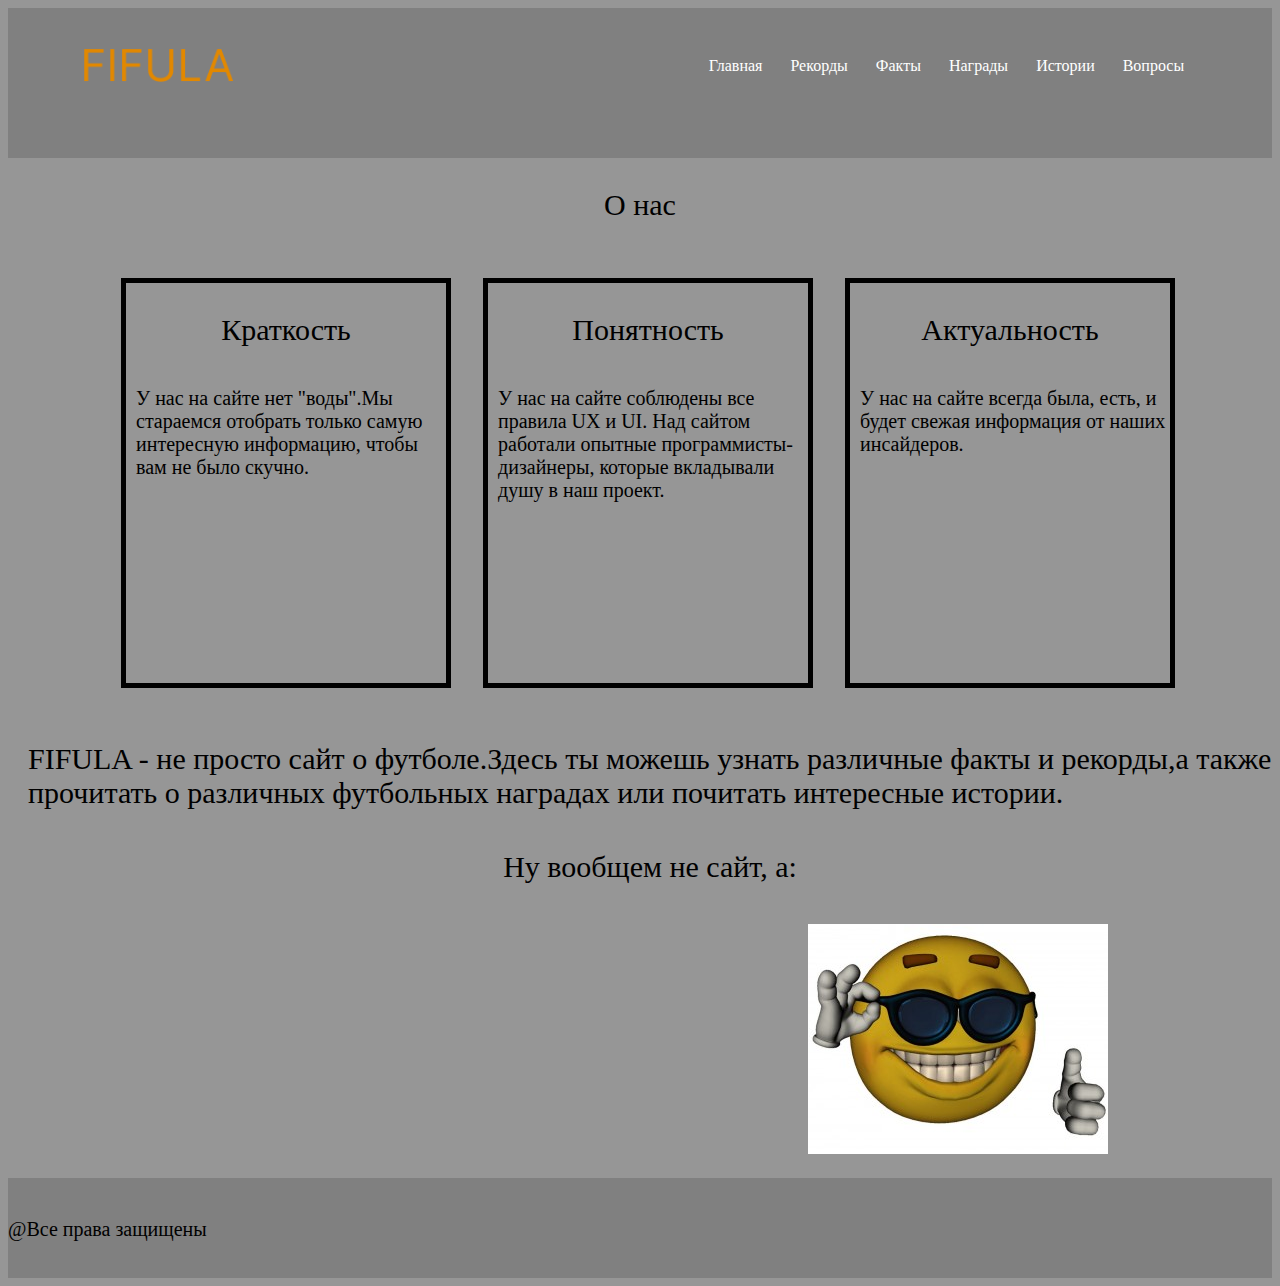
<file: index.html>
<!DOCTYPE html>
<html lang="en">
<head>
    <meta charset="UTF-8">
    <meta http-equiv="X-UA-Compatible" content="IE=edge">
    <meta name="viewport" content="width=device-width, initial-scale=1.0">
    <title>Document</title>
    <link rel="stylesheet" href="style.css">
</head>
<body>
    <header>
        <div class="header-inner">
            <div class="logo">
                <img src="images/FIFULA.png" alt="">
            </div>
        <nav id="navLinks">
            <ul>
                <li><a href="index.html">Главная</a></li>
                <li><a href="Ist.html">Рекорды</a></li>
                <li><a href="Fat.html">Факты</a></li>
                <li><a href="Nag.html">Награды</a></li>
                <li><a href="Rek.html">Истории</a></li>
                <li><a href="Vop.html">Вопросы</a></li>
            </ul>
        </nav>
    </div>   
    </header>
    <article>
          <p class="nas">О нас</p>
          <div class="container">
            <div class="item">
                <p class="pon">Краткость</p>   
                <p class="po">У нас на сайте нет "воды".Мы стараемся отобрать только самую интересную информацию, чтобы вам не было скучно.</p>
            </div>
            <div class="item">
                <p class="pon">Понятность</p>   
                <p class="po">У нас на сайте соблюдены все правила UX и UI. Над сайтом работали опытные программисты-дизайнеры, которые вкладывали душу в наш проект.</p>
            </div>
            <div class="item">
                <p class="pon">Актуальность</p>   
                <p class="po">У нас на сайте всегда была, есть, и будет свежая информация от наших инсайдеров.</p>
            </div>
        </div>
        <p class="fif">FIFULA - не просто сайт о футболе.Здесь ты можешь узнать различные факты и рекорды,а также прочитать о различных футбольных наградах или почитать интересные истории.</p>
        <p class="fif">Ну вообщем не сайт, а:</p>
        <img class="lai" src="images/лайк.jpg">
    </article>
    <footer>
        
        <p class="fot">@Все права защищены</p>
 
     </footer>
    <script src="script.js"></script>
</body>
</html>
</file>
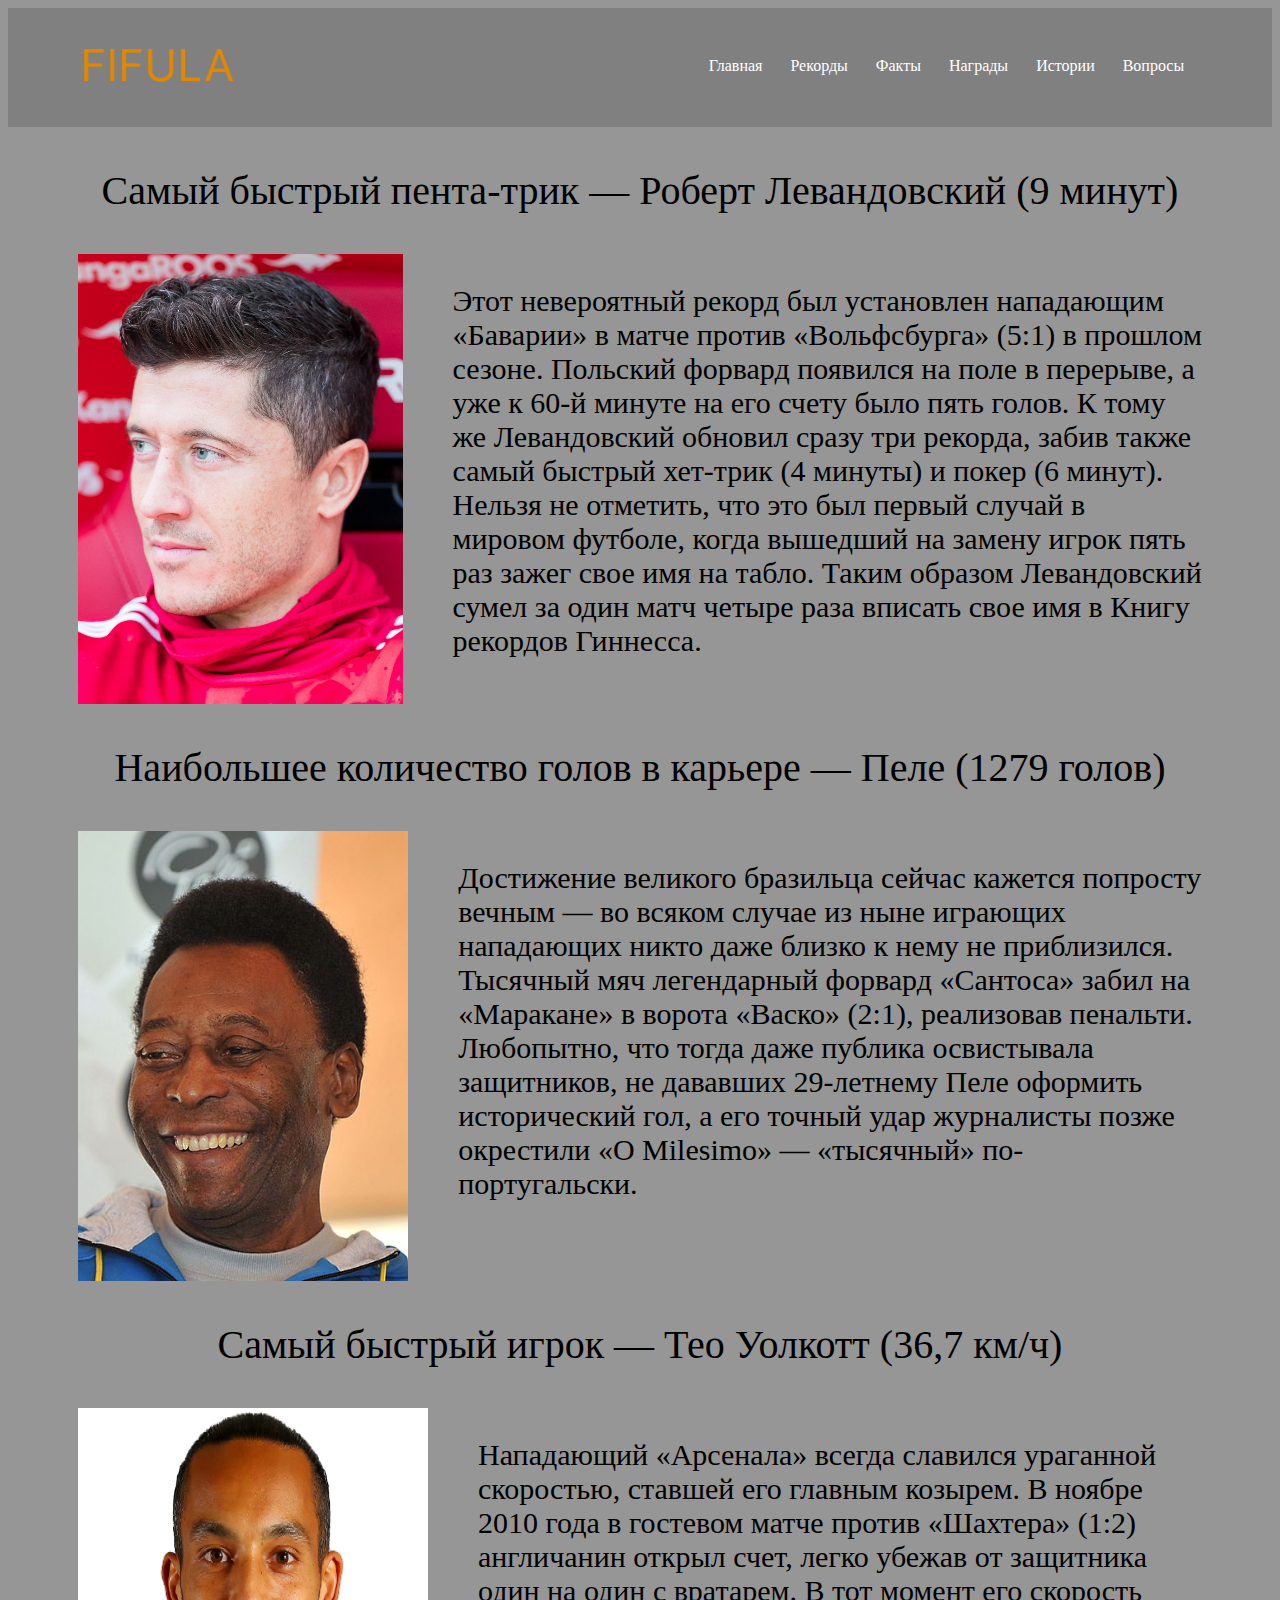
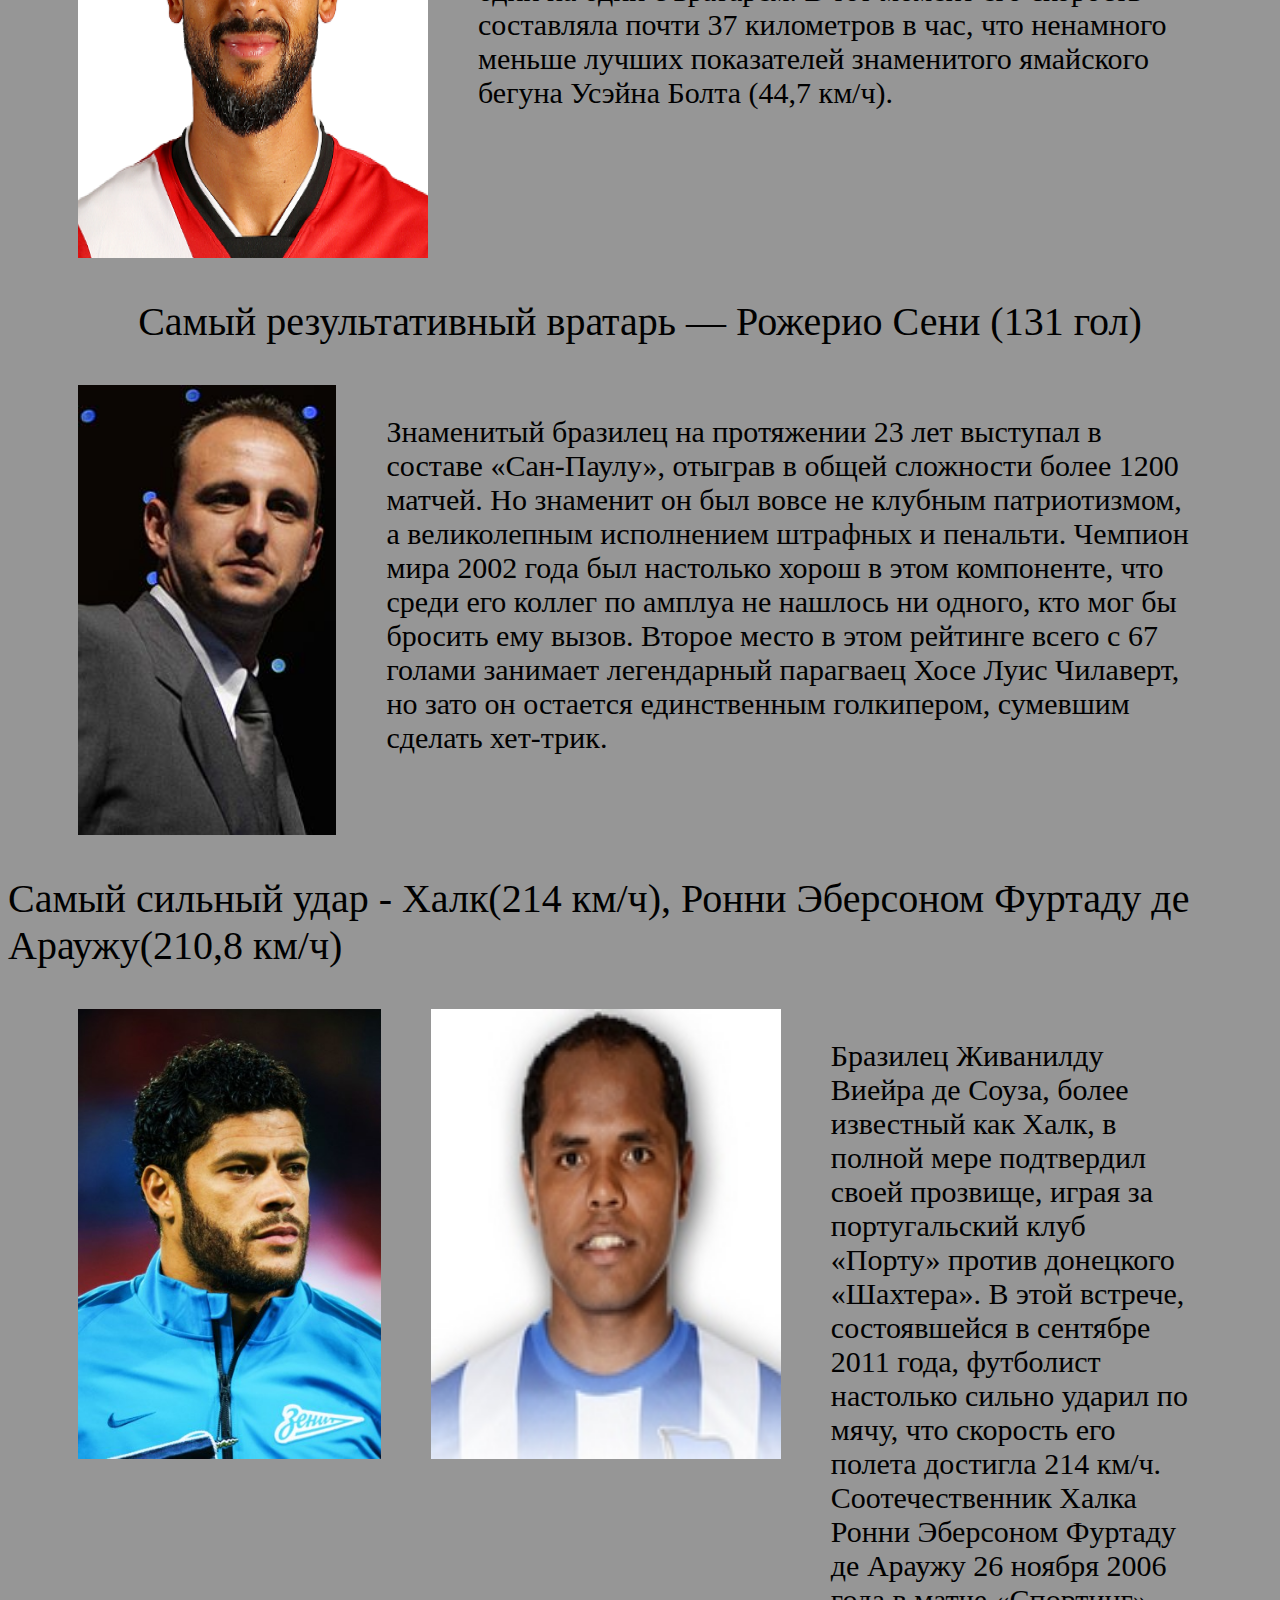
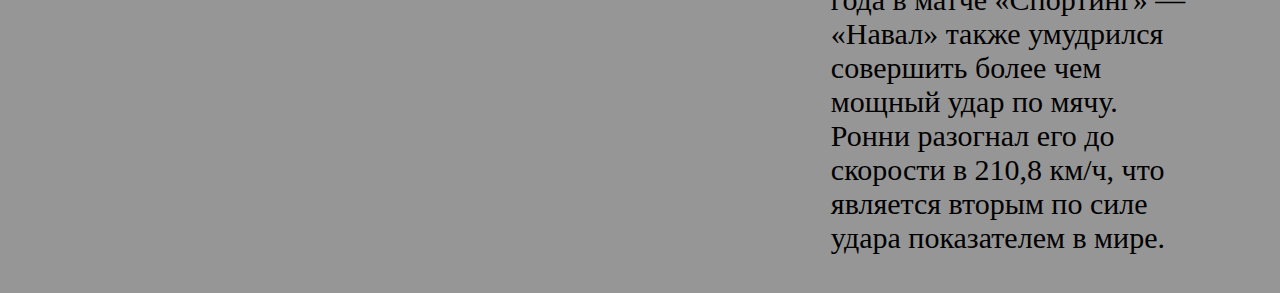
<file: Ist.html>
<!DOCTYPE html>
<html lang="en">
<head>
    <meta charset="UTF-8">
    <meta http-equiv="X-UA-Compatible" content="IE=edge">
    <meta name="viewport" content="width=device-width, initial-scale=1.0">
    <link rel="stylesheet" href="Ist.css">
    <title>Document</title>
</head>
<body>
    <article>
    <a href="index.html">
        <div class="header-inner">
            <div class="logo">
                <img src="images/FIFULA.png" alt="">
            </div>
        <nav id="navLinks">
            <ul>
                <li><a href="index.html">Главная</a></li>
                <li><a href="Ist.html">Рекорды</a></li>
                <li><a href="Fat.html">Факты</a></li>
                <li><a href="Nag.html">Награды</a></li>
                <li><a href="Rek.html">Истории</a></li>
                <li><a href="Vop.html">Вопросы</a></li>
            </ul>
        </nav>
    </div>     
    </a>
        <p class="pent">Самый быстрый пента-трик — Роберт Левандовский (9 минут)</p>
       <div class="info">
        <img class="lew" src="images/Lew.jpg" >
        <div class="infoText">
        <p class="mes">Этот невероятный рекорд был установлен нападающим «Баварии» в матче против «Вольфсбурга» (5:1) в прошлом сезоне. Польский форвард появился на поле в перерыве, а уже к 60-й минуте на его счету было пять голов. К тому же Левандовский обновил сразу три рекорда, забив также самый быстрый хет-трик (4 минуты) и покер (6 минут). Нельзя не отметить, что это был первый случай в мировом футболе, когда вышедший на замену игрок пять раз зажег свое имя на табло. Таким образом Левандовский сумел за один матч четыре раза вписать свое имя в Книгу рекордов Гиннесса.</p>
        </div>
       </div>
    </article>
        <article>
        <p class="pent">Наибольшее количество голов в карьере — Пеле (1279 голов)</p>
       <div class="info">
        <img class="lew" src="images/Pele1.jpg" >
        <div class="infoText">
        <p class="mes">Достижение великого бразильца сейчас кажется попросту вечным — во всяком случае из ныне играющих нападающих никто даже близко к нему не приблизился. Тысячный мяч легендарный форвард «Сантоса» забил на «Маракане» в ворота «Васко» (2:1), реализовав пенальти. Любопытно, что тогда даже публика освистывала защитников, не дававших 29-летнему Пеле оформить исторический гол, а его точный удар журналисты позже окрестили «O Milesimo» — «тысячный» по-португальски.</p>
        </div>
       </div>
    </article>
    <article>
        <p class="pent">Самый быстрый игрок — Тео Уолкотт (36,7 км/ч)</p>
       <div class="info">
        <img class="lew" src="images/te.png" >
        <div class="infoText">
        <p class="mes">Нападающий «Арсенала» всегда славился ураганной скоростью, ставшей его главным козырем. В ноябре 2010 года в гостевом матче против «Шахтера» (1:2) англичанин открыл счет, легко убежав от защитника один на один с вратарем. В тот момент его скорость составляла почти 37 километров в час, что ненамного меньше лучших показателей знаменитого ямайского бегуна Усэйна Болта (44,7 км/ч).</p>
        </div>
       </div>
    </article>
    <article>
        <p class="pent">Самый результативный вратарь — Рожерио Сени (131 гол)</p>
       <div class="info">
        <img class="lew" src="images/рож.jpg" >
        <div class="infoText">
        <p class="mes">Знаменитый бразилец на протяжении 23 лет выступал в составе «Сан-Паулу», отыграв в общей сложности более 1200 матчей. Но знаменит он был вовсе не клубным патриотизмом, а великолепным исполнением штрафных и пенальти. Чемпион мира 2002 года был настолько хорош в этом компоненте, что среди его коллег по амплуа не нашлось ни одного, кто мог бы бросить ему вызов. Второе место в этом рейтинге всего с 67 голами занимает легендарный парагваец Хосе Луис Чилаверт, но зато он остается единственным голкипером, сумевшим сделать хет-трик.</p>
        </div>
       </div>
    </article>
    <article>
        <p class="pent">Самый сильный удар - Халк(214 км/ч), Ронни Эберсоном Фуртаду де Араужу(210,8 км/ч)</p>
       <div class="info">
        <img class="lew" src="images/халк.jpg" >
        <img class="lew" src="images/эб.png" >
        <div class="infoText">
        <p class="mes">Бразилец Живанилду Виейра де Соуза, более известный как Халк, в полной мере подтвердил своей прозвище, играя за португальский клуб «Порту» против донецкого «Шахтера». В этой встрече, состоявшейся в сентябре 2011 года, футболист настолько сильно ударил по мячу, что скорость его полета достигла 214 км/ч.

            Соотечественник Халка Ронни Эберсоном Фуртаду де Араужу 26 ноября 2006 года в матче «Спортинг» — «Навал» также умудрился совершить более чем мощный удар по мячу. Ронни разогнал его до скорости в 210,8 км/ч, что является вторым по силе удара показателем в мире.</p>
        </div>
       </div>
    </article>
</body>
    </html>
</file>
<file: style.css>
body{
    background-color: rgb(150, 150, 150);
}

header{
    height: 150px;
    width: 100%;
    background-color: grey;
    background-position: center; 
    background-size: cover;
    position: relative;
}

.header-inner{
    display: flex;
    justify-content: space-between;
    padding: 2% 6%;
    align-items: center;
}

.header-inner{
  display: flex;
  justify-content: space-between;
}

.header-inner img{
    width: 150px;
}

.header-inner nav{
    flex: 1;
    text-align: right;
}

.header-inner nav ul li{
    list-style: none;
    display: inline-block;
    padding: 8px 12px;
    position: relative;
}
.header-inner nav ul li a{
    text-decoration: none;
    color: white;
    font-size: 16px;
}

.header-inner nav ul li::after{
    content: ' ';
    width: 0%;
    height: 2px;
    background: #f44336;
    display: block;
    margin: auto;
}

.header-inner nav ul li:hover::after{
    content: ' ';
    width: 100%;
    height: 2px;
    background: #f44336;
    display: block;
    margin: auto;
}

.nas{
    display: flex;
    padding-bottom: 10px;
    font-size: 30px;
    justify-content: center;
    align-items: center;
}

.container {
    display: flex;
    width: 100vw;
    height: 50vh;
    justify-content: center;
  }
  
  .item {
    width: 25%;
    height: 400px;
    border: 5px solid black;
    margin: 1em;
    
  }

  .pon{
    display: flex;
    padding-bottom: 10px;
    font-size: 30px;
    justify-content: center;
  }

  .po{
    padding-left: 10px;
    font-size: 20px;
  }

  .fif{
    padding-left: 20px;
    display: flex;
    padding-bottom: 10px;
    font-size: 30px;
    justify-content: center;
    align-items: flex-start;
  }

.lai{
    padding-left: 800px;
}

footer{
    background-color: grey;
    height: 100px;
}

.fot{
    font-size: 20px;
    padding-top: 40px;
}
</file>
<file: Ist.css>
body{
    background-color: rgb(150, 150, 150);
}

.header-inner{
    display: flex;
    justify-content: space-between;
    padding: 2% 6%;
    align-items: center;
}

.header-inner{
    background-color: gray;
  display: flex;
  justify-content: space-between;
}

.header-inner img{
    width: 150px;
}

.header-inner nav{
    flex: 1;
    text-align: right;
}

.header-inner nav ul li{
    list-style: none;
    display: inline-block;
    padding: 8px 12px;
    position: relative;
}
.header-inner nav ul li a{
    text-decoration: none;
    color: white;
    font-size: 16px;
}

.header-inner nav ul li::after{
    content: ' ';
    width: 0%;
    height: 2px;
    background: #f44336;
    display: block;
    margin: auto;
}

.header-inner nav ul li:hover::after{
    content: ' ';
    width: 100%;
    height: 2px;
    background: #f44336;
    display: block;
    margin: auto;
}

.lew{
    height: 450px;
    width: 350px;
    margin-right: 50px;
}

.pent{
    display: flex;
    justify-content: center;
    align-items: flex-start;
    font-size: 40px;
}

.pen{
    text-align: right;
}

.info{
    display: flex;
    padding-left: 70px;
    padding-right: 70px;
}

.mes{
    font-size: 30px;
}
</file>
